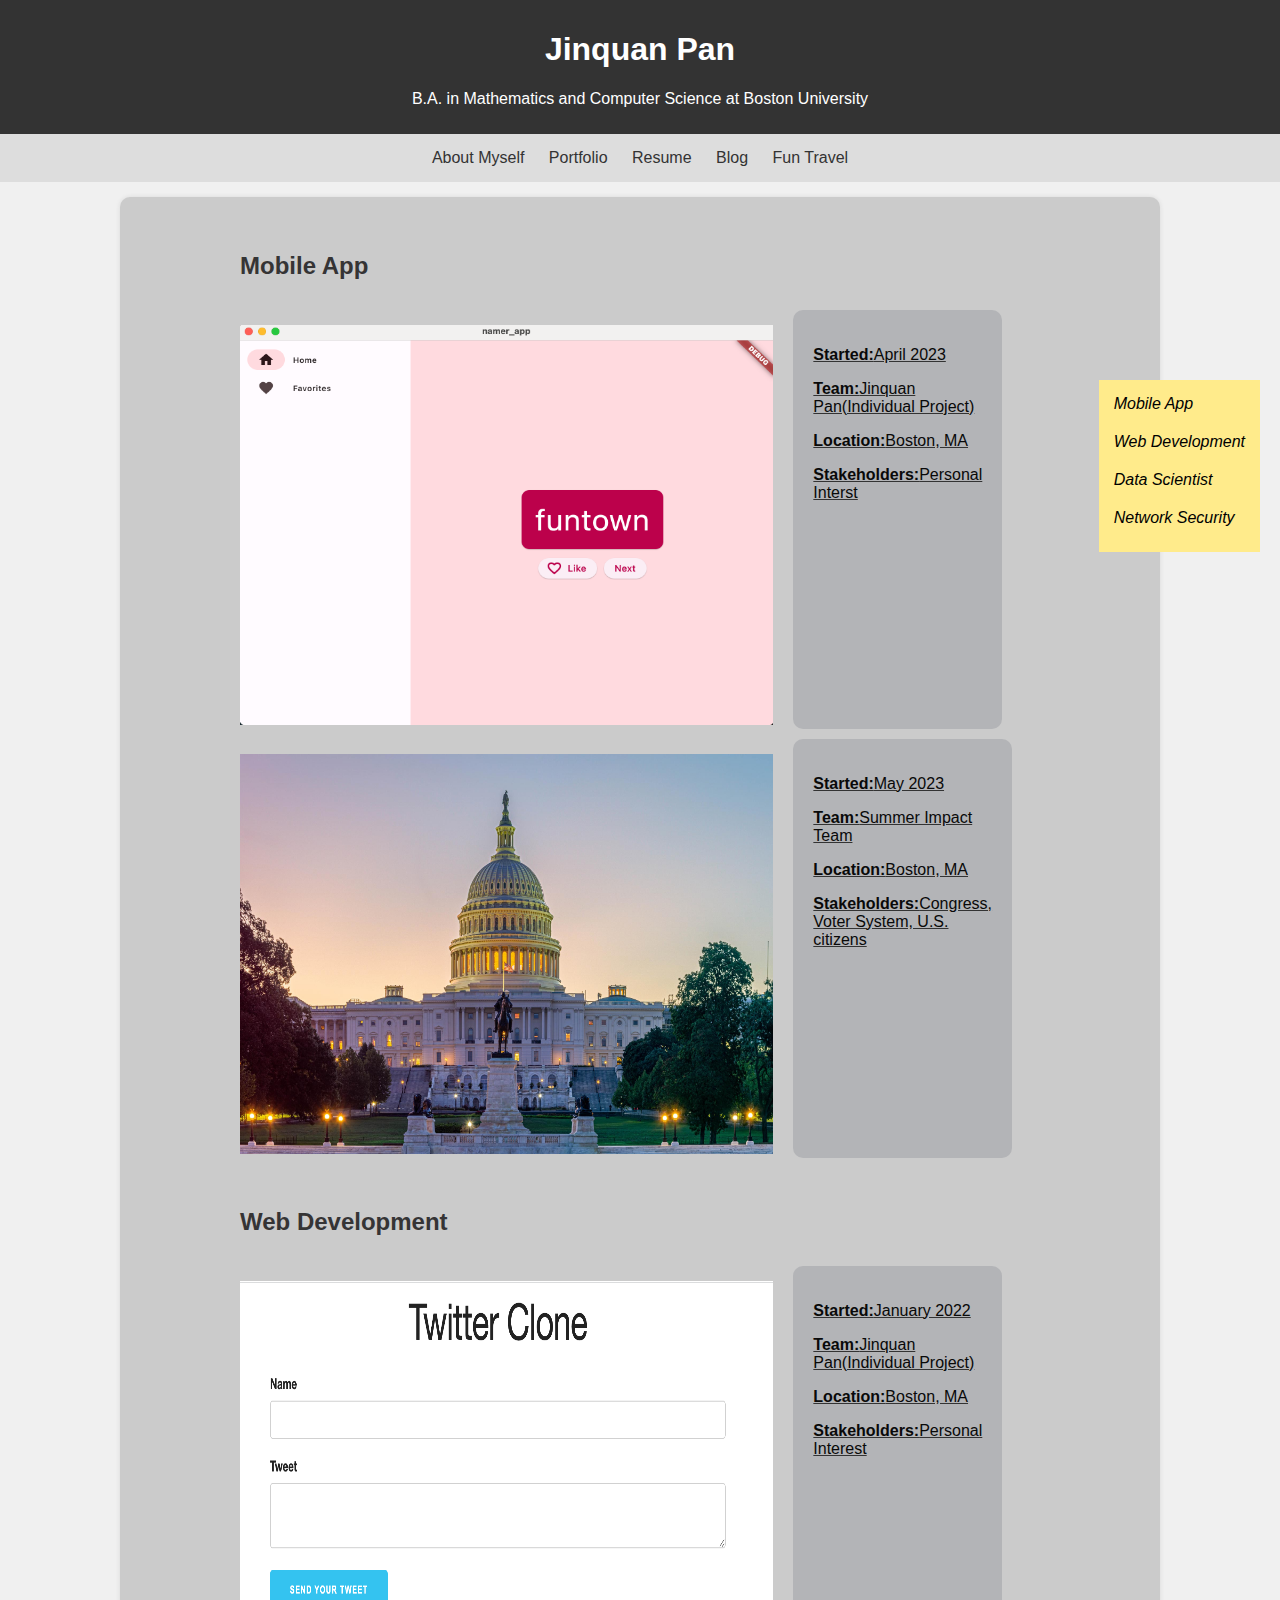
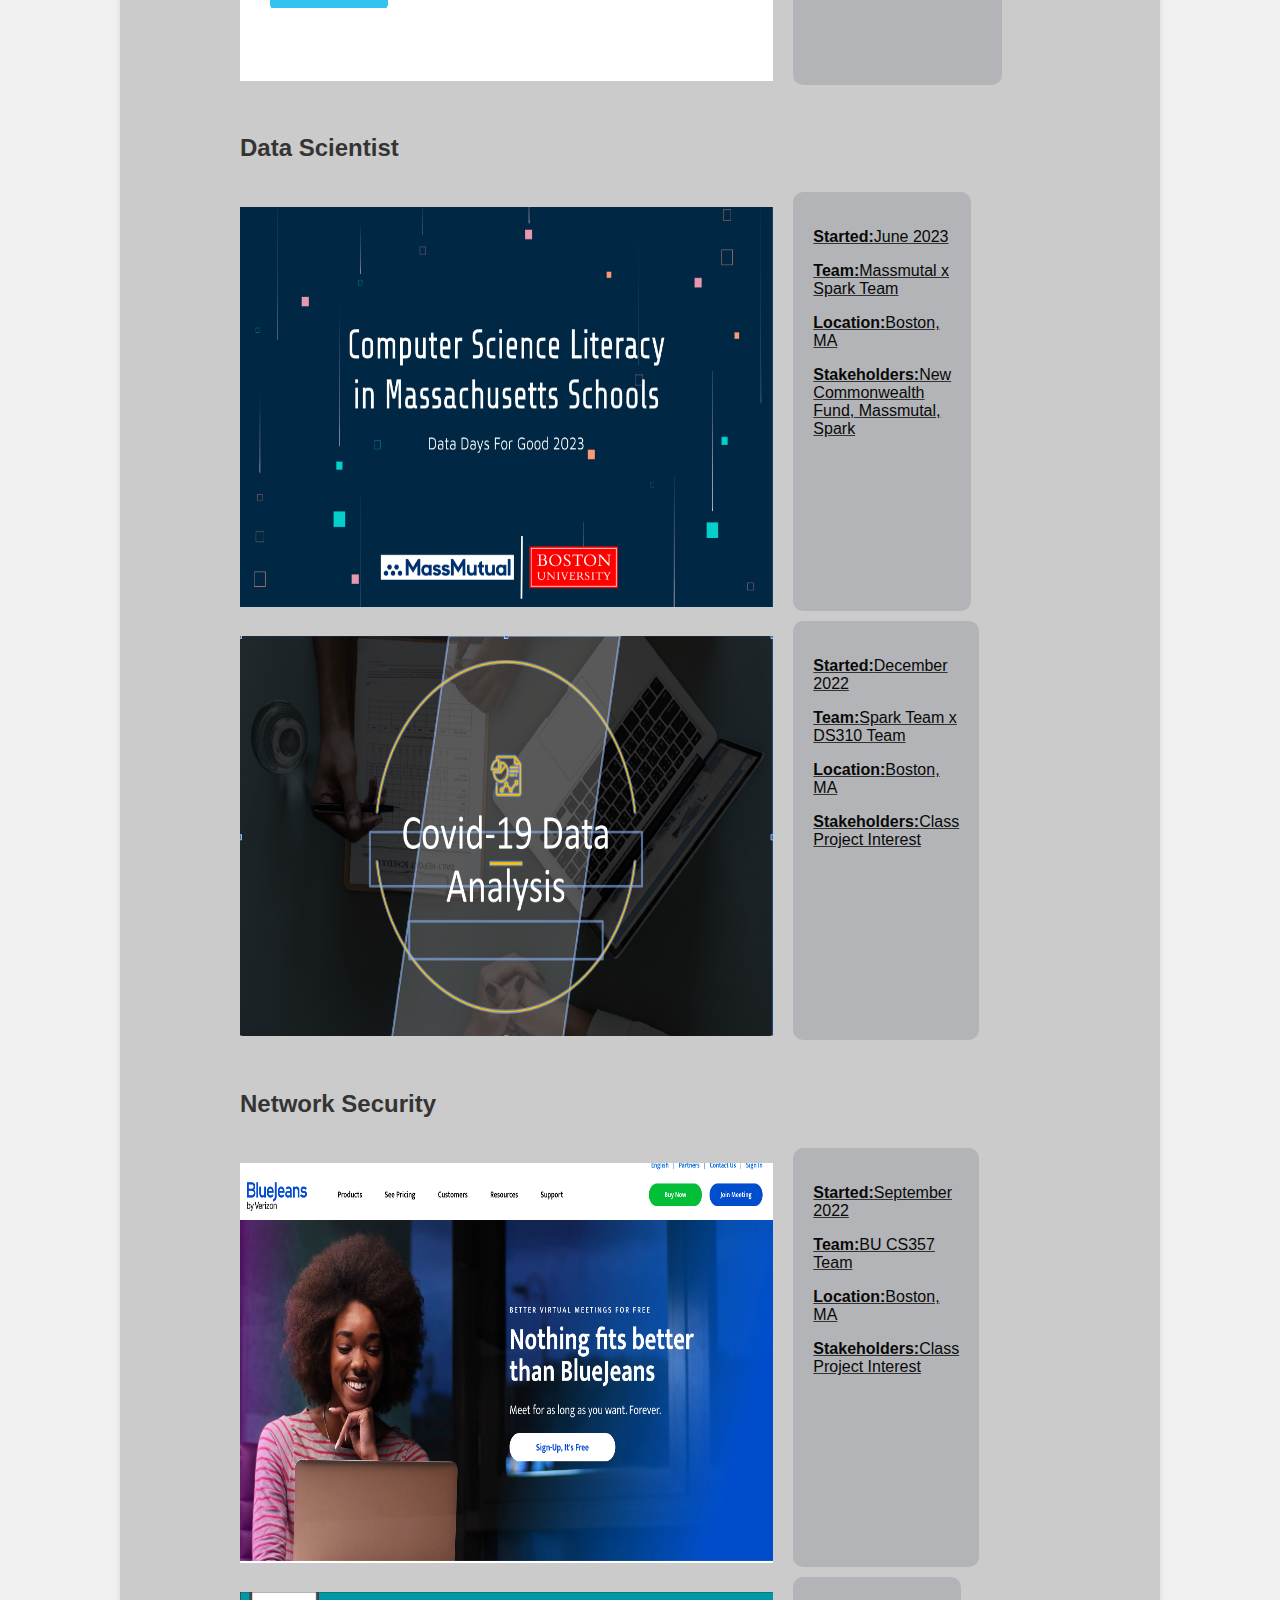
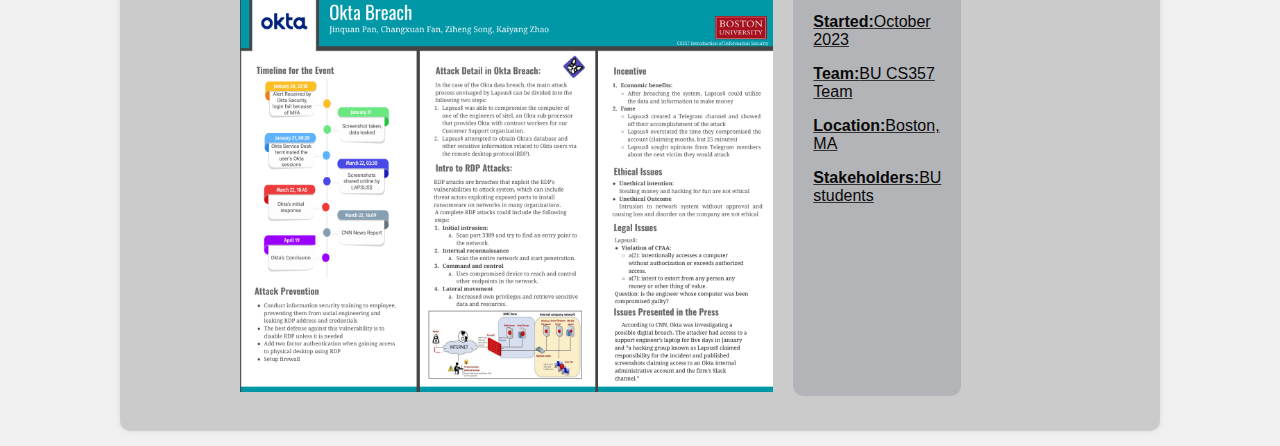
<file: portfolio.html>
<!DOCTYPE html>
<html>
<head>
    <title>Jinquan Pan's Portfolio</title>
    <link rel="stylesheet" href="general.css">
    <link rel="stylesheet" href="portfolio.css">
    <script href="./scipts/portfolio_script.js"></script>
</head>
<body>
    <header>
        <h1>Jinquan Pan</h1>
        <p>B.A. in Mathematics and Computer Science at Boston University</p>
    </header>
    <nav>
        <a href="./index.html">About Myself</a>
        <a href="./portfolio.html">Portfolio</a>
        <a href="./resume.html">Resume</a>
        <a href="#blog">Blog</a>
        <a href="#travel">Fun Travel</a>
    </nav>
    <section style="margin-left: 20px; margin-right: 20px;">
        <div id="section-nav" style="display: flex;">
            <ul id="portfolio-nav">
                <li><a href="#mobile-app">Mobile App</a></li>
                <li><a href="#web-development">Web Development</a></li>
                <li><a href="#data-scientist">Data Scientist</a></li>
                <li><a href="#network-security">Network Security</a></li>
            </ul>            
            <div class="background-container">
                <section id="mobile-app">
                    <h2>Mobile App</h2>
                    <div class="project-container">
                        <div class="container">
                            <!-- First project -->
                            <a href="https://github.com/Vin3ntKing/Flutter_Word_Combinator">
                                <div class="project-wrapper">
                                    <div class="project-image">
                                        <img src='./picture/word_app.png' style="height: 300pt;width: 400pt;">
                                    </div>
                                    <div class="notebook-box">
                                        <p><strong>Started:</strong>April 2023</p>
                                        <p><strong>Team:</strong>Jinquan Pan(Individual Project)</p>
                                        <p><strong>Location:</strong>Boston, MA</p>
                                        <p><strong>Stakeholders:</strong>Personal Interst</p>
                                    </div>
                                </div>
                                <div class="content">
                                    <h3>Flutter Word Combinator</h3>
                                    <p>A simple, fun application built with Flutter that randomly generates unique combinations of two English words.</p>
                                </div>
                            </a>
                        </div>
                        
                        <div class="container">
                            <!-- Second project -->
                            <a href="https://github.com/Vin3ntKing/Another_Project_URL">
                                <div class="project-wrapper">
                                    <div class="project-image">
                                        <img src='./picture/congress.jpeg' style="height: 300pt;width: 400pt;">
                                    </div>
                                    <div class="notebook-box">
                                        <p><strong>Started:</strong>May 2023</p>
                                        <p><strong>Team:</strong>Summer Impact Team</p>
                                        <p><strong>Location:</strong>Boston, MA</p>
                                        <p><strong>Stakeholders:</strong>Congress, Voter System, U.S. citizens</p>
                                    </div>
                                </div>
                                <div class="content">
                                    <h3>(Coming Soon) USCensus Flutter App</h3>
                                    <p>This Flutter application is being developed as part of my USCensus project. The goal of this project is to create a mobile app that provides access to various census data and statistics.</p>
                                </div>
                            </a>
                        </div>
                    </div>
                </section>
                
                <section id="web-development">
                    <h2>Web Development</h2>
                    <div class="container">
                        <a href="https://github.com/Vin3ntKing/LittleTwitterClone">
                            <div class="project-wrapper">
                                <div class="project-image">
                                    <img src='./picture/TwitterClone.png' style="height: 300pt;width: 400pt;">
                                </div>
                                <div class="notebook-box">
                                    <p><strong>Started:</strong>January 2022</p>
                                    <p><strong>Team:</strong>Jinquan Pan(Individual Project)</p>
                                    <p><strong>Location:</strong>Boston, MA</p>
                                    <p><strong>Stakeholders:</strong>Personal Interest</p>
                                </div>
                            </div>
                            <div class="content">
                                <h3>LittleTwitterClone</h3>
                                <p>a simple, lightweight Twitter-like application built using Node.js, JavaScript, HTML, and MongoDB. Users can send tweets, which will be displayed in a reverse-chronological order, showing the latest tweets at the top.</p>
                            </div>
                        </a>
                    </div>
                </section>
                <section id="data-scientist">
                    <h2>Data Scientist</h2>
                    <div class="container">
                        <a href="./file/dashboard.html">
                            <div class="project-wrapper">
                                <div class="project-image">
                                    <img src='./picture/DataScientProj.png' style="height: 300pt;width: 400pt;">
                                </div>
                                <div class="notebook-box">
                                    <p><strong>Started:</strong>June 2023</p>
                                    <p><strong>Team:</strong>Massmutal x Spark Team</p>
                                    <p><strong>Location:</strong>Boston, MA</p>
                                    <p><strong>Stakeholders:</strong>New Commonwealth Fund, Massmutal, Spark</p>
                                </div>
                            </div>
                            <div class="content">
                                <h3>Computer Science Education in Massachusetts Schools</h3>
                                <p>The New Commonwealth Fund (NCF) seeks to better understand the educational divide across Massachusetts school districts, particularly with a focus on computer science education and AP test taking for Black, LatinX and indigenous peoples.</p>
                            </div>
                        </a>
                    </div>

                    <div class="container">
                        <a href="https://app.powerbi.com/links/EYiRPzpjLX?ctid=d57d32cc-c121-488f-b07b-dfe705680c71&pbi_source=linkShare">
                            <div class="project-wrapper">
                                <div class="project-image">
                                    <img src='./picture/COVID_data.png' style="height: 300pt;width: 400pt;">
                                </div>
                                <div class="notebook-box">
                                    <p><strong>Started:</strong>December 2022</p>
                                    <p><strong>Team:</strong>Spark Team x DS310 Team</p>
                                    <p><strong>Location:</strong>Boston, MA</p>
                                    <p><strong>Stakeholders:</strong>Class Project Interest</p>
                                </div>
                            </div>
                            <div class="content">
                                <h3>Covid-19 Data Analysis</h3>
                                <p>Use COVID data to get insights of which policies can efficiently prevent COVID from wild public spreading</p>
                            </div>
                        </a>
                    </div>
                </section>              
                <section id="network-security">
                    <h2>Network Security</h2>
                    <div class="container">
                        <a href="https://drive.google.com/file/d/1DvEn5w9w-Vakuccer0IZMdHsPauje9a_/view?usp=sharing">
                            <div class="project-wrapper">
                                <div class="project-image">
                                    <img src='./picture/web_audit.png' style="height: 300pt;width: 400pt;">
                                </div>
                                <div class="notebook-box">
                                    <p><strong>Started:</strong>September 2022</p>
                                    <p><strong>Team:</strong>BU CS357 Team</p>
                                    <p><strong>Location:</strong>Boston, MA</p>
                                    <p><strong>Stakeholders:</strong>Class Project Interest</p>
                                </div>
                            </div>
                            <div class="content">
                                <h3>Web Audit Project</h3>
                                <p>analyze the client-server communication from the
                                    website, in order to understand what information is collected and recorded when users surf the
                                    selected website.</p>
                            </div>
                        </a>
                    </div>

                    <div class="container">
                        <!-- Second project -->
                        <a href="https://docs.google.com/document/d/1DhCWshLK3L0OBXSAUl8fknUUmLLD_Z-FdCu59kX4dmc/edit">
                            <div class="project-wrapper">
                                <div class="project-image">
                                    <img src='./picture/security_news.png' style="height: 300pt;width: 400pt;">
                                </div>
                                <div class="notebook-box">
                                    <p><strong>Started:</strong>October 2023</p>
                                    <p><strong>Team:</strong>BU CS357 Team</p>
                                    <p><strong>Location:</strong>Boston, MA</p>
                                    <p><strong>Stakeholders:</strong>BU students</p>
                                </div>
                            </div>
                            <div class="content">
                                <h3>Security News Report</h3>
                                <p> prepare and create a poster about a news-worthy
                                    topic related to security and privacy that has recently appeared in the tech popular press</p>
                            </div>
                        </a>
                    </div>
                </div>
                </section>
            </div>
        </div>
    </section>
</body>
</html>
</file>
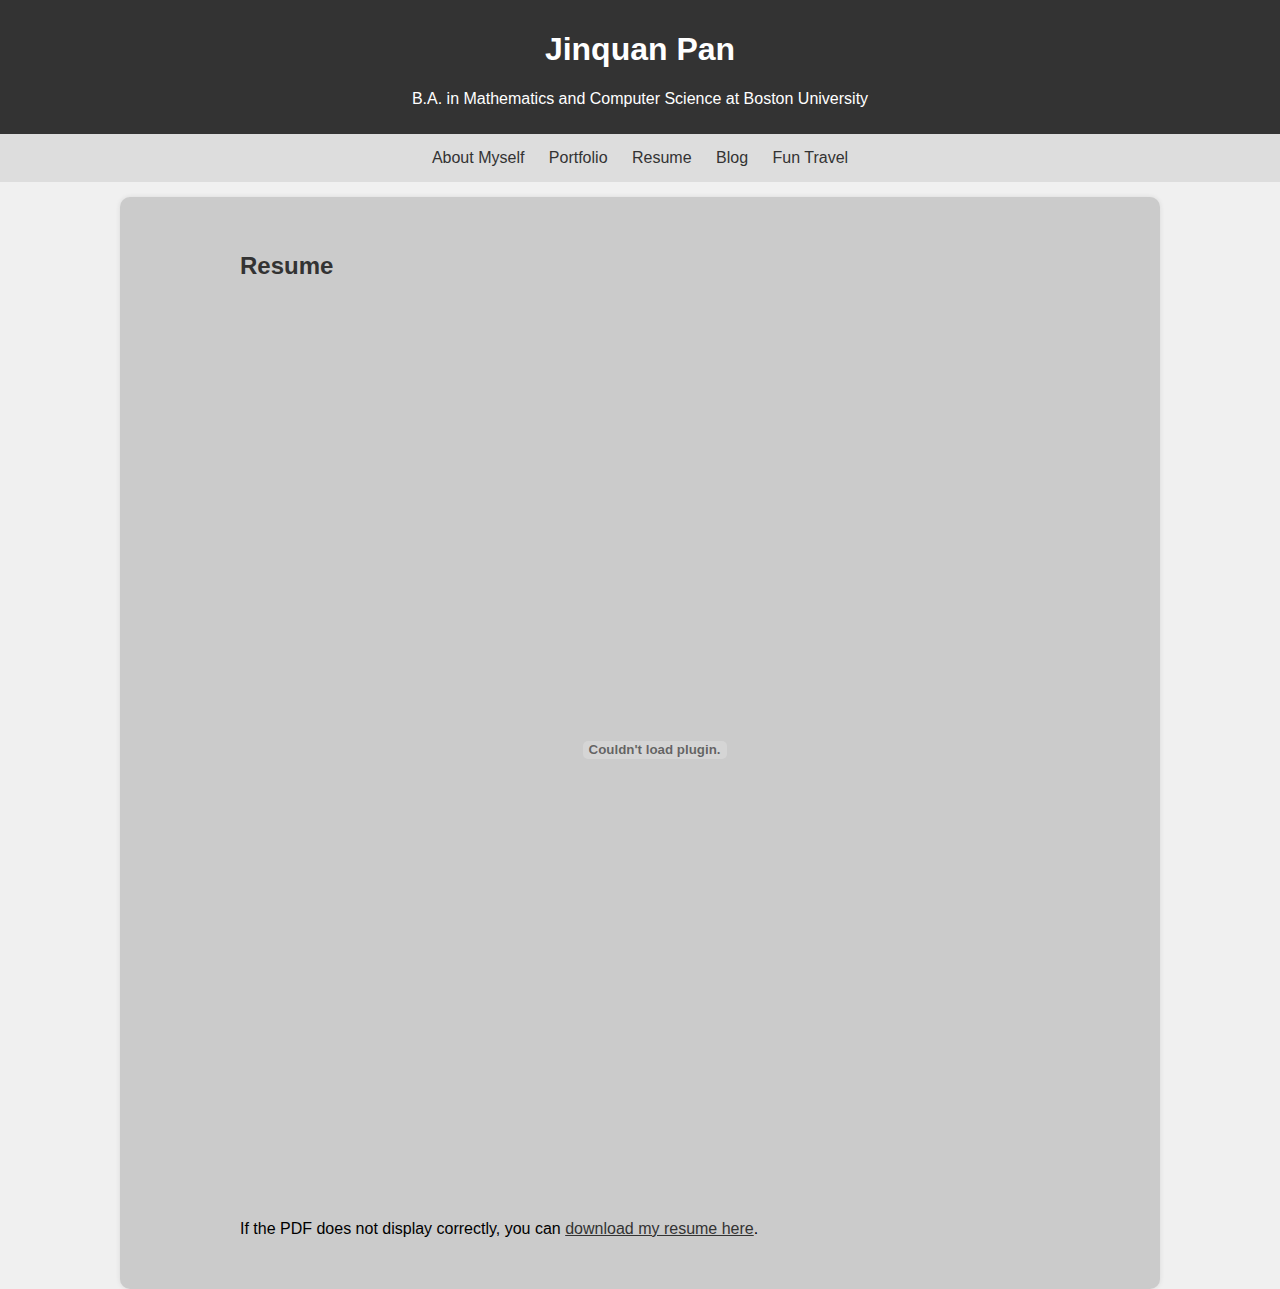
<file: resume.html>
<!DOCTYPE html>
<html>
<head>
    <title>Jinquan Pan's Personal Webpage</title>
    <link rel= "stylesheet" href= "general.css">
    <style>
        .margin-sides {
            margin-left: 10%;  /* Adjust these values as needed */
            margin-right: 10%;
        }
    </style>
</head>
<body>
    <header>
        <h1>Jinquan Pan</h1>
        <p>B.A. in Mathematics and Computer Science at Boston University</p>
    </header>
    <nav>
        <a href="./index.html">About Myself</a>
        <a href="./portfolio.html">Portfolio</a>
        <a href="./resume.html">Resume</a>
        <a href="#blog">Blog</a>
        <a href="#travel">Fun Travel</a>
    </nav>
    <div class="background-container">
        <section id="resume" class="margin-sides">
            <h2>Resume</h2>
            <div class="pdf-container">
                    <embed src="./file/resume.pdf" type="application/pdf" width="160%" height="900px">
                    <p>If the PDF does not display correctly, you can <a href="./file/resume.pdf" download>download my resume here</a>.</p>
                
            </div>
        </section>
    </div>
    
    
</body>
</html>
</file>
<file: general.css>
body { 
            font-family: Arial, sans-serif; 
            margin: 0; 
            padding: 0; 
            background-color: #f0f0f0;
        }
        header { 
            background-color: #333; 
            color: #fff; 
            padding: 10px 0; 
            text-align: center;
        }
        nav {
            background-color: #ddd;
            padding: 15px 0;
            text-align: center;
            margin-bottom: 15px;
        }
        nav a {
            margin: 0 10px;
            color: #333;
            text-decoration: none;
        }
        section { 
            margin: 15px;
        }
        h2 { 
            color: #333;
        }
        a { 
            color: #333;
        }
        footer { 
            background-color: #333; 
            color: #fff; 
            text-align: center; 
            padding: 10px 0; 
            position: fixed; 
            bottom: 0; 
            width: 100%;
        }

        .background-container {
            background-color: #cbcbcb; /* Light gray color */
            border-radius: 10px; /* Rounded corners */
            padding: 20px; /* Add some padding around the content */
            box-shadow: 0 0 5px rgba(37, 36, 36, 0.1); /* Add a subtle box shadow */
            max-width: 1000px; /* Limit the maximum width of the container */
            margin: 0 auto; /* Center the container horizontally */
            display: flex; /* Use flexbox to align projects in a row */
            flex-wrap: wrap; /* Allow projects to wrap to the next row */
            justify-content: space-between; /* Add space between projects */
        }
</file>
<file: portfolio.css>
/* Body margin */
body {
    margin: 0;
}
  
  section {
    margin-left: 100px; /* Set the left margin */
    margin-right: 100px; /* Set the right margin */
}


h2 {
    font-family: "Arial Black", sans-serif; /* Apply interesting font */
    color: #353435; /* Apply outstanding color */
}


  .background-container {
    background-color: #cbcbcb; /* Light gray color */
    border-radius: 10px; /* Rounded corners */
    padding: 20px; /* Add some padding around the content */
    box-shadow: 0 0 5px rgba(37, 36, 36, 0.1); /* Add a subtle box shadow */
    max-width: 1000px; /* Limit the maximum width of the container */
    margin: 0 auto; /* Center the container horizontally */
    display: flex; /* Use flexbox to align projects in a row */
    flex-wrap: wrap; /* Allow projects to wrap to the next row */
    justify-content: space-between; /* Add space between projects */
}
  
  /* Project container */
  .container {
    position: relative;
    max-width: 360px; /* Maximum width */
    margin: 0 auto; /* Center it */
}
  
  .container .content {
    display: none; /* Hide the content initially */
    position: absolute;
    bottom: 0;
    background: rgb(0, 0, 0);
    background: rgba(0, 0, 0, 0.5);
    color: #f1f1f1;
    width: 137%;
    padding: 20px;
}
  
  .container:hover .content {
    display: block; /* Show the content when hovering over the container */
}

.project-wrapper {
    display: flex;
}

.project-image {
    margin-right: 20px; /* Adjust margin as needed */
    margin-top: 25px;
}

.notebook-box {
  background-color: #b3b4b7;
  color: #090909;
  padding: 20px;
  width: 300px;
  margin-top: 10px;
  border-bottom: none;
  border: none;
  border-radius: 10px; /* Adjust the value to change the roundness of the corners */
}



  
  /* Navigation bar */
  #portfolio-nav {
    position: fixed;
    top: 50%;
    right: 20px;
    transform: translateY(-50%);
    background-color: #ffeb8b; /* Old yellow background */
    padding: 10px;
    border: none; /* Remove border */
    list-style-type: none;
    font-family: 'Arial', sans-serif;
}
  
  #portfolio-nav li {
    margin-bottom: 10px;
}
  
  #portfolio-nav a {
    color: #000;
    text-decoration: none;
    display: block;
    padding: 5px;
    background-color: transparent; /* Remove background color */
    font-style: italic; /* Make letters italic */
}
  
  #portfolio-nav a:hover {
    background-color: #f0f0f0; /* Hover background color */
}
</file>
